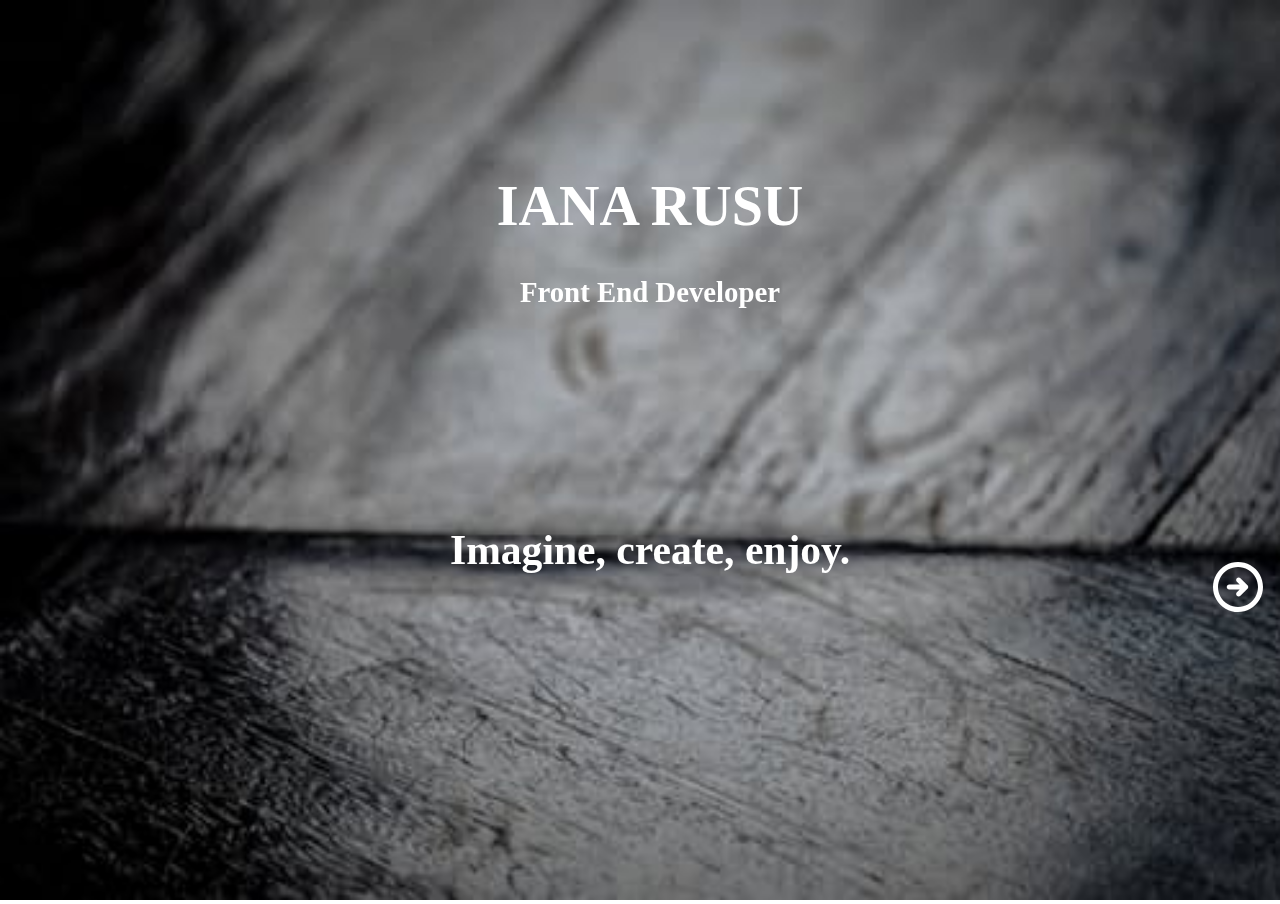
<file: index.html>
<!DOCTYPE html>
<html>
  <head>
    <meta charset="utf-8">
    <link rel="stylesheet" href="styles.css">
    <meta name="viewport" content="width=device-width, initial-scale=1.0">
    <title>Home | Iana Rs</title>
  </head>
  <body>
    <img class="image"src="images/foto6.jpeg" alt="">
  <main class="home-content">
  <div class="home-title">
    <h1 class="name">IANA RUSU</a></h1>
    <h3 class="description">Front End Developer</h3>
  </div>
   <h3 class="second-title">Imagine, create, enjoy.</h3>
   <div class="start-button">
     <a href="portfolio.html"><img class="home-icon"src="images/shape.svg" alt=""></a>
   </div>
   </main>
  </body>
 <script src="js/script.js" charset="utf-8"></script>
</html>
</file>
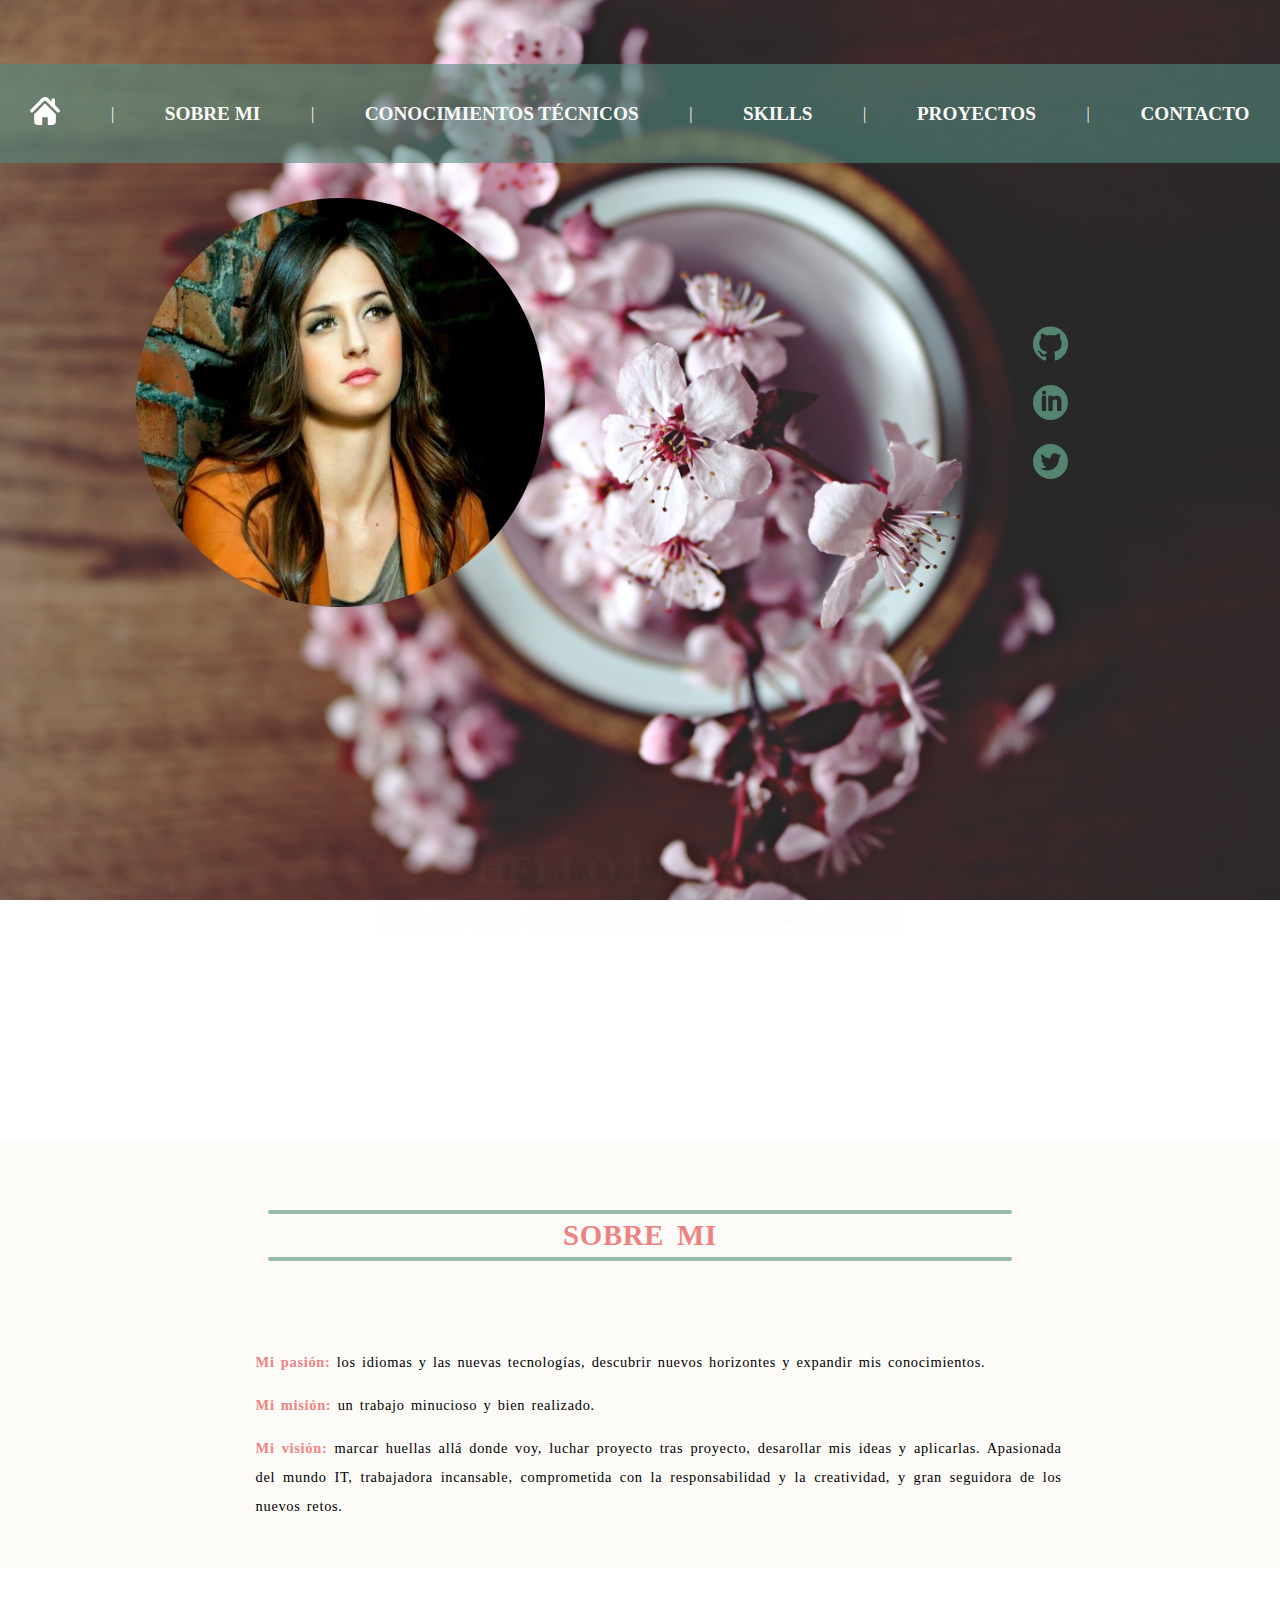
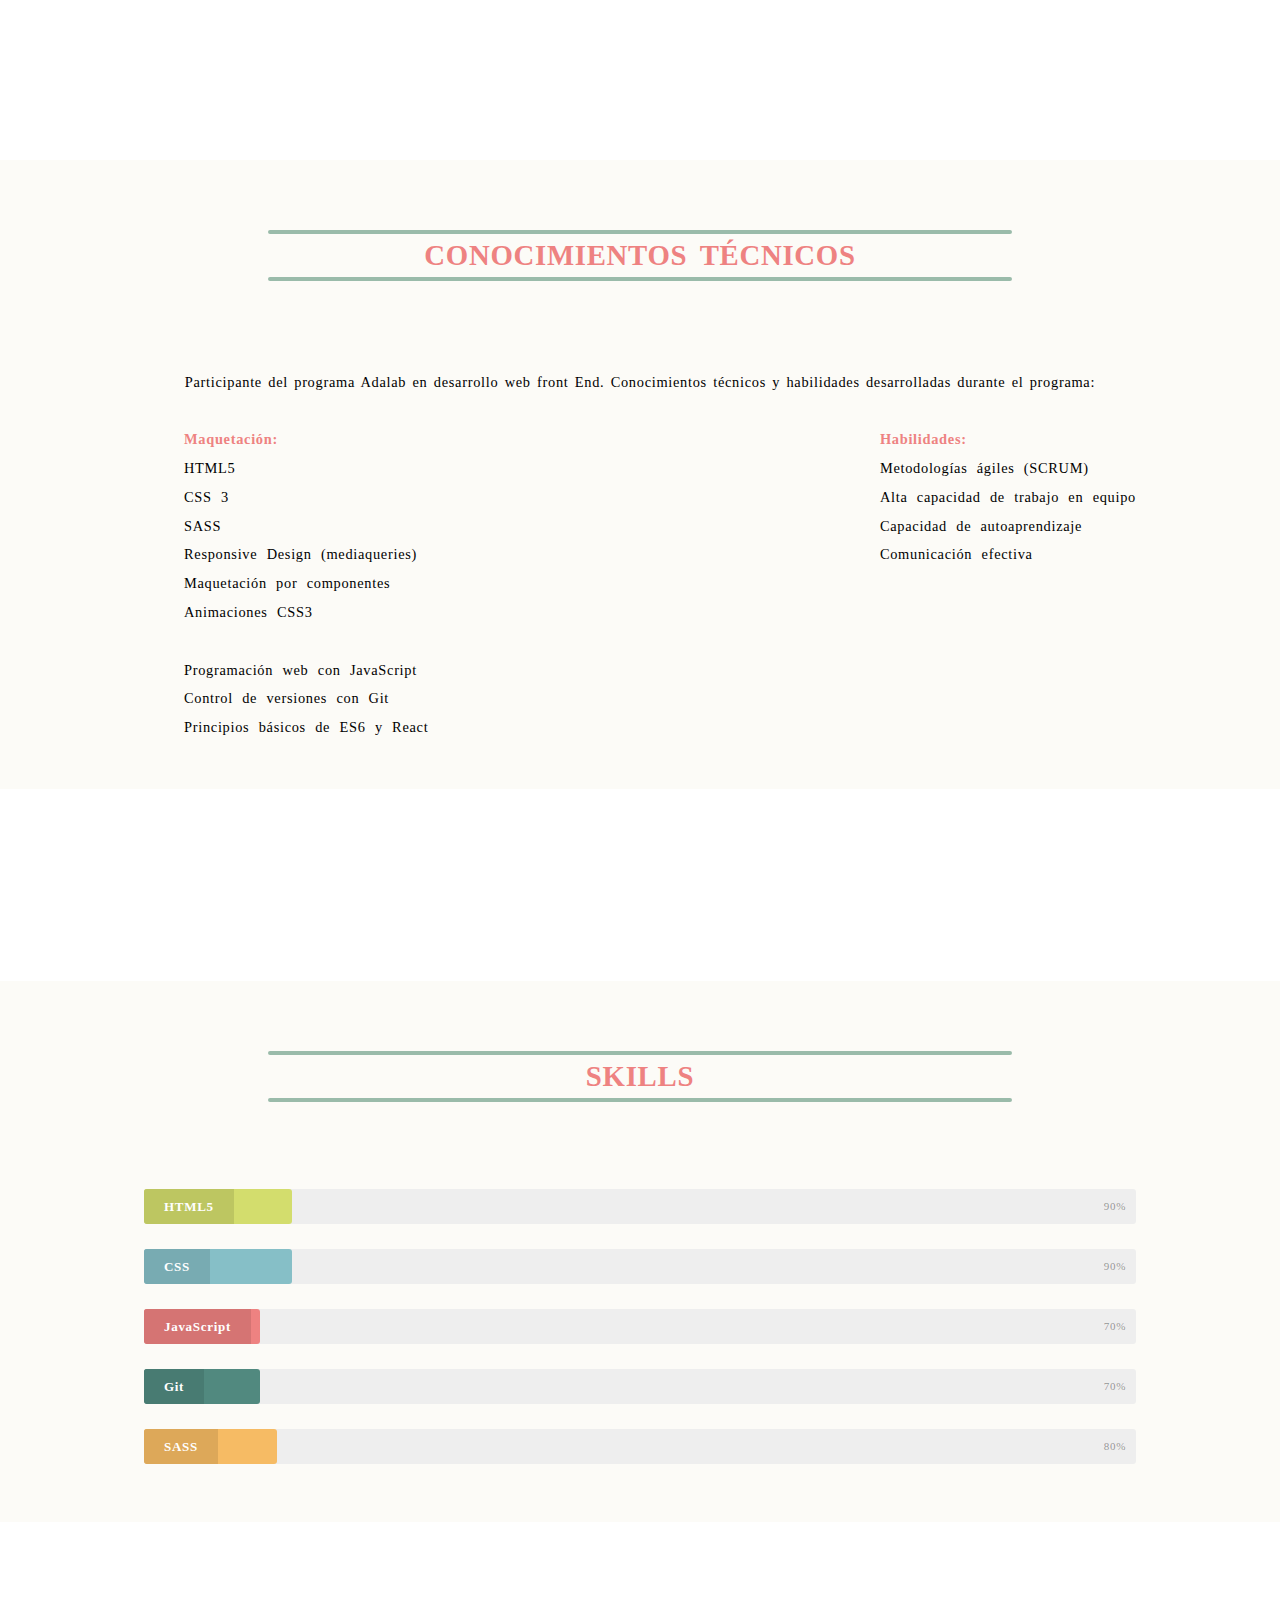
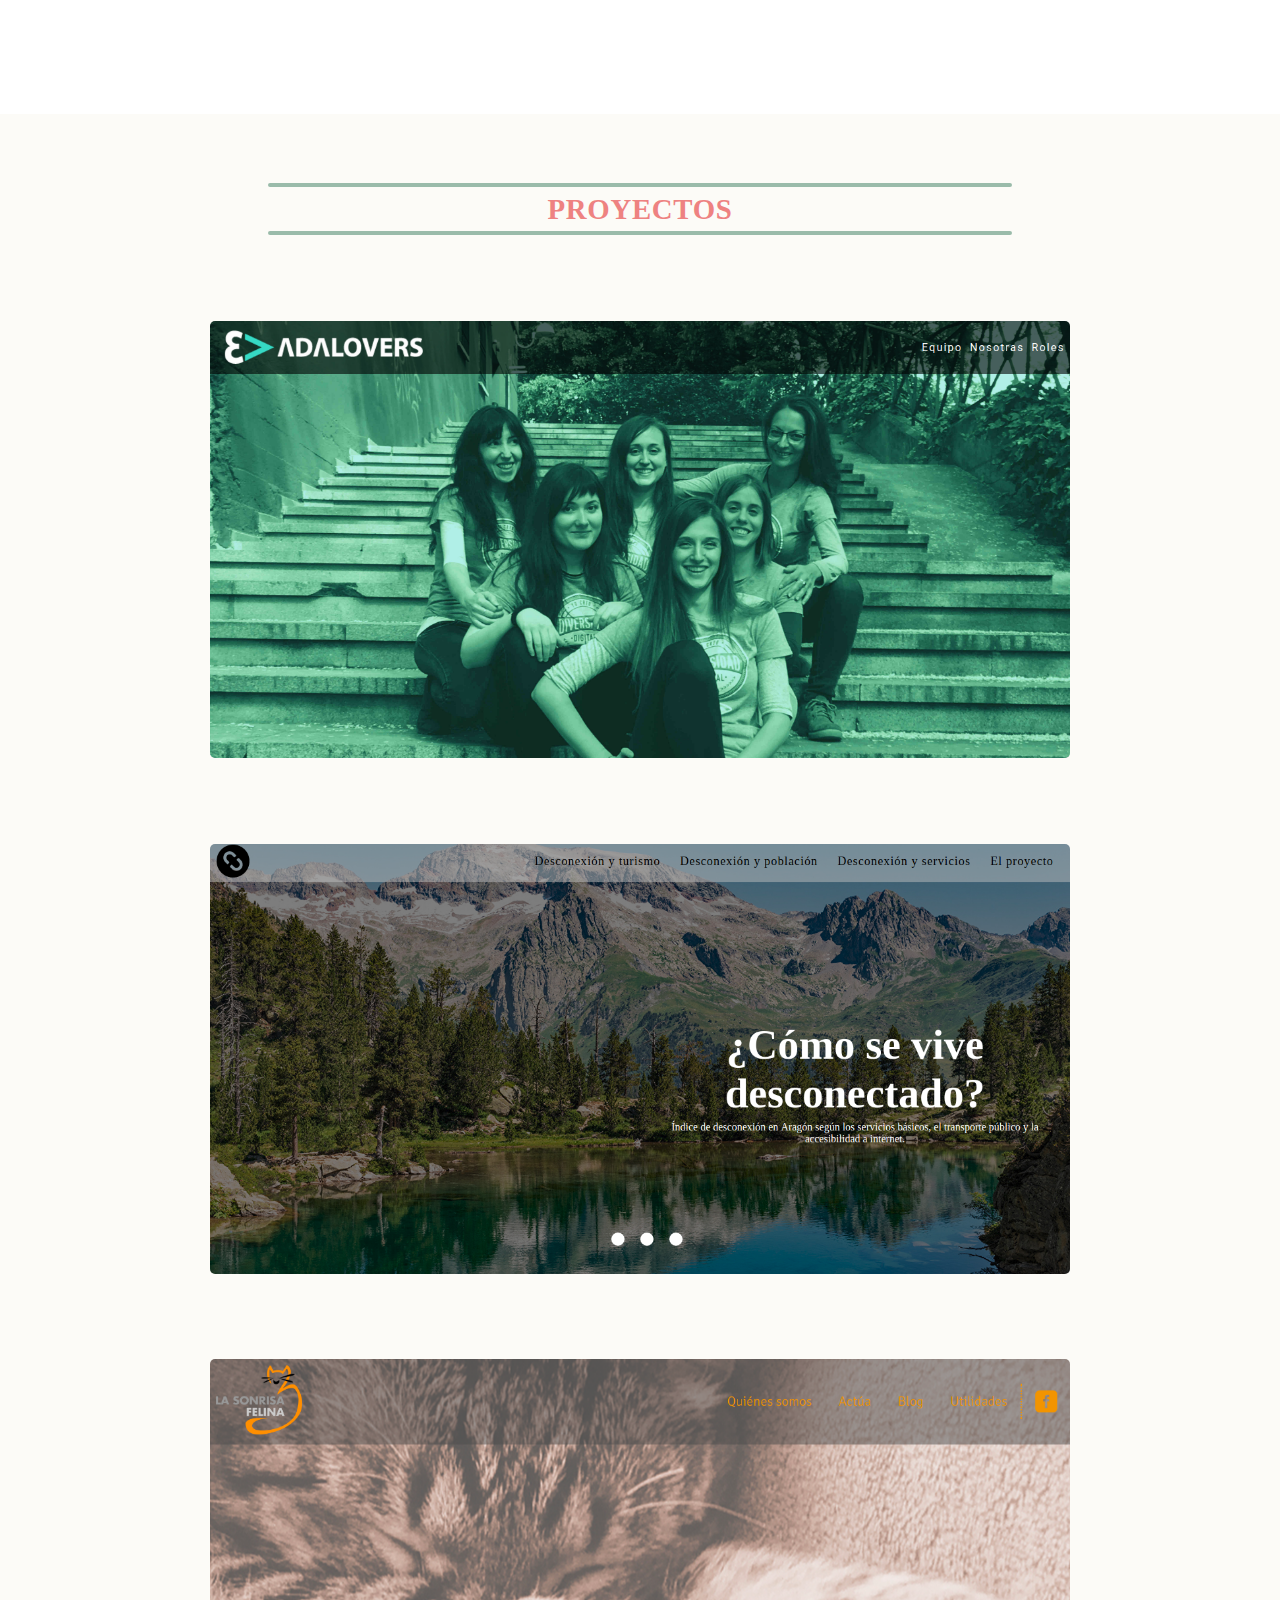
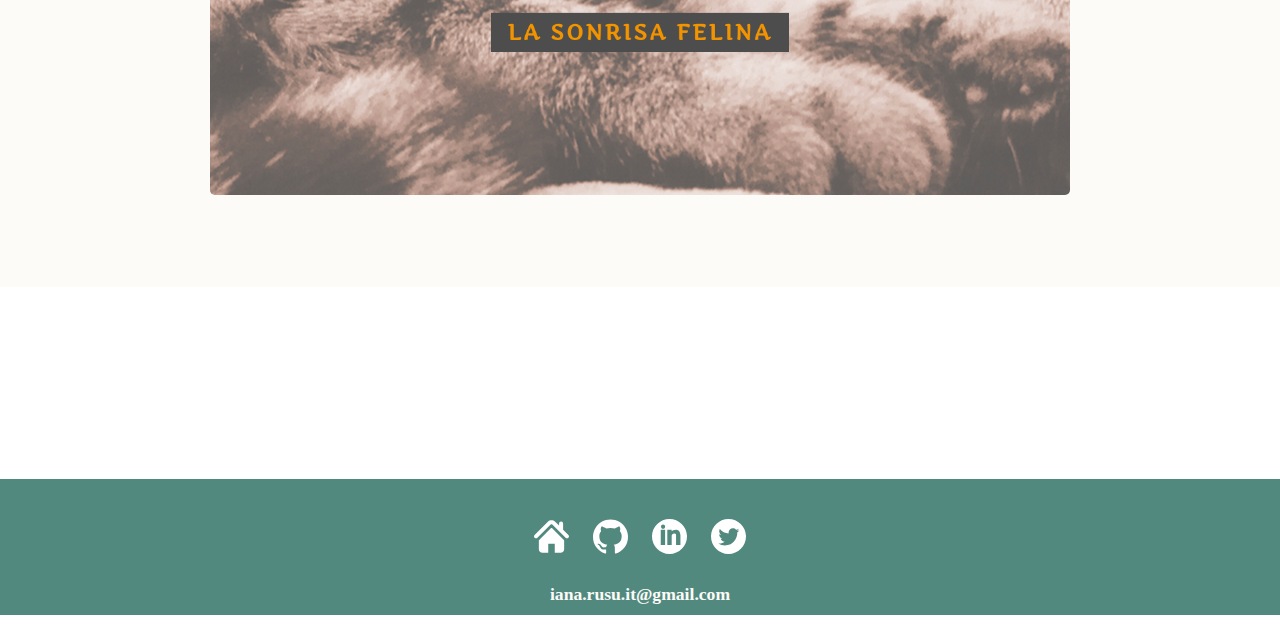
<file: portfolio.html>
<!DOCTYPE html>
<html>
  <head>
    <meta charset="utf-8">
    <link rel="stylesheet" href="styles/index.css">
    <meta name="viewport" content="width=device-width, initial-scale=1.0">
    <title>Iana Rs</title>
  </head>
<body>
<header class="nav">
<div class="first-background"></div>

  <ul class="nav-mobile" id="btn-navShow">
    <li><a href="#about-me">SOBRE MI</a></li>
    <li><a href="#experience">CONOCIMIENTOS TÉCNICOS</a></li>
    <li><a href="#skills">SKILLS</a></li>
    <li><a href="#projects">PROYECTOS</a></li>
    <li><a href="#contact">CONTACTO</a></li>
  </ul>
  <ul class="nav-desktop">
    <li><a href="index.html"><img class="white-home-header-icon"src="images/home-white.svg" alt=""></a></li>|
    <li><a href="#about-me">SOBRE MI</a></li>|
    <li><a href="#experience">CONOCIMIENTOS TÉCNICOS</a></li>|
    <li><a href="#skills">SKILLS</a></li>|
    <li><a href="#projects">PROYECTOS</a></li>|
    <li><a href="#contact">CONTACTO</a></li>
  </ul>
  <div class="btncolor-div">
  <div id="btn-bigMac" class="burguerBtn">
         <span></span>
         <span></span>
         <span></span>
  </div>
 </div>
  <div class="container-img">
   <img class="image" src="images/me.jpg" alt="">
  <ul  class="social-icon-div-header">
    <a href="index.html"><img class="social-icon-header mobile-home-icon"src="images/home-green.svg" alt=""></a>
    <a href="https://github.com/ianars"><img class="social-icon-header"src="images/circle-github.svg" alt=""></a>
    <a href="https://www.linkedin.com/in/iana-rusu/"><img class="social-icon-header"src="images/circle-linkedin.svg" alt=""></a>
    <a href="https://twitter.com/YanaRusu"><img class="social-icon-header"src="images/circle-twitter.svg" alt=""></a>
   </ul>
</div>
<div class="hero">
  <div class="content-title">
    <div class="title-div">
      <h1 class="title">HELLO I'M IANA<br>I LOVE CREATING SPACES</h1>
    </div>
  </div>
</div>
</header>
<main class="all-content">
  <div id="about-me"></div>
 <div class="content aboutme">
    <hr/ class="hr-top">
      <h2 class="title-section">SOBRE MI</h2>
    <hr/ class="hr-bottom">
 <div class="aboutme-div">
  <p class="pharagraph">
    <strong>Mi pasión:</strong> los idiomas y las nuevas tecnologías,
    descubrir nuevos horizontes y expandir mis conocimientos.
  </p>
  <p class="pharagraph">
    <strong>Mi misión:</strong> un trabajo minucioso y bien realizado.
  </p>
  <p class="pharagraph">
    <strong>Mi visión:</strong> marcar huellas allá donde voy, luchar proyecto tras proyecto,
    desarollar mis ideas y aplicarlas. Apasionada del mundo IT, trabajadora incansable,
    comprometida con la responsabilidad y la creatividad, y gran seguidora de los nuevos retos.
  </p>
</div>
</div>
<div id="experience"></div>
<div class="content experience">
  <hr/ class="hr-top">
    <h2 class="title-section">CONOCIMIENTOS TÉCNICOS</h2>
  <hr/ class="hr-bottom">
  <p class="pharagraph">
    Participante del programa Adalab en desarrollo web front End.
    Conocimientos técnicos y habilidades desarrolladas durante el programa:
  </p>
  <div class="c-tecnicos">
  <ul>
    <li><strong>Maquetación:</strong></li>
    <li>HTML5</li>
    <li>CSS 3</li>
    <li>SASS</li>
    <li>Responsive Design (mediaqueries)</li>
    <li>Maquetación por componentes</li>
    <li>Animaciones CSS3</li>
    <br>
    <li>Programación web con JavaScript</li>
    <li>Control de versiones con Git</li>
    <li>Principios básicos de ES6 y React</li>
  </ul>
  <ul>
    <li><strong>Habilidades:</strong></li>
    <li>Metodologías ágiles (SCRUM)</li>
    <li>Alta capacidad de trabajo en equipo</li>
    <li>Capacidad de autoaprendizaje</li>
    <li>Comunicación efectiva</li>
  </ul>
</div>
</div>
<div id="skills"></div>
<div class="content skills">
  <hr/ class="hr-top">
    <h2 class="title-section">SKILLS</h2>
  <hr/ class="hr-bottom">
<div class="skillbar-div">
 <div class="skillbar clearfix " data-percent="89%">
   <div class="skillbar-title" style="background: rgb(211, 221, 109);"><span>HTML5</span></div>
	   <div class="skillbar-bar" style="background: rgb(211, 221, 109);"></div>
	 <div class="skill-bar-percent">90%</div>
 </div>
 <div class="skillbar clearfix " data-percent="89%">
	 <div class="skillbar-title" style="background: #86bfc7;"><span>CSS</span></div>
	   <div class="skillbar-bar" style="background: #86bfc7;"></div>
	 <div class="skill-bar-percent">90%</div>
 </div>
 <div class="skillbar clearfix " data-percent="70%">
	 <div class="skillbar-title" style="background: rgb(238,130,129);"><span>JavaScript</span></div>
	   <div class="skillbar-bar" style="background: rgb(238,130,129);"></div>
	 <div class="skill-bar-percent">70%</div>
 </div>
 <div class="skillbar clearfix " data-percent="70%">
	 <div class="skillbar-title" style="background: rgb(81,137,127);"><span>Git</span></div>
	   <div class="skillbar-bar" style="background: rgb(81,137,127);"></div>
	 <div class="skill-bar-percent">70%</div>
 </div>
 <div class="skillbar clearfix " data-percent="80%">
	 <div class="skillbar-title" style="background: #f6bb64;"><span>SASS</span></div>
	   <div class="skillbar-bar" style="background: #f6bb64;"></div>
	 <div class="skill-bar-percent">80%</div>
 </div>
</div>
</div>
<div id="projects"></div>
<div class="content projects">
  <hr/ class="hr-top">
  <h2 class="title-section">PROYECTOS</h2>
  <hr/ class="hr-bottom">
<div class="all-project-images">
  <div class="container-project">
    <div class="div-img-project" >
      <img class="img-project" src="images/adalovers.png" title="Foto Adalovers" alt="">
        <h3 class="project-title">Adalovers
          <a href="https://adalab.github.io/web_adalovers/"><br><img class="arrow"src="images/arrows.svg" alt=""></a>
        </h3>
      <div class="text-project">Primer proyecto grupal en Adalab. Página web de nuestro equipo.</div>
    </div>
  </div>
  <div class="container-project">
    <div class="div-img-project" >
      <img class="img-project" src="images/desconectados.png" title="Foto Desconectados" alt="">
        <h3 class="project-title">Desconectados
          <a href="https://adalab.github.io/Ninjas-in-Pyjamas/"><br><img class="arrow"src="images/arrows.svg" alt=""></a>
        </h3>
      <div class="text-project">Página web para el grupo de periodistas de datos de Medialab Prado.</div>
    </div>
  </div>
  <div class="container-project">
    <div class="div-img-project" >
      <img class="img-project" src="images/lasonrisafelina.png" title="Foto La Sonrisa Felina" alt="">
        <h3 class="project-title">La Sonrisa Felina
          <a href="https://adalab.github.io/laSonrisaFelina/"><br><img class="arrow"src="images/arrows.svg" alt=""></a>
        </h3>
      <div class="text-project3">  Proyecto en colaboración con CODESAI, para "La Sonrisa Felina".</div>
    </div>
    </div>
  </div>
</div>
<div id="contact"></div>
<footer class="contact">
<div  class="social-icon-div">
   <a href="index.html"><img class="social-icon"src="images/home-white.svg" alt=""></a>
   <a href="https://github.com/ianars"><img class="social-icon"src="images/github.svg" alt=""></a>
   <a href="https://www.linkedin.com/in/iana-rusu/"><img class="social-icon"src="images/linkedin.svg" alt=""></a>
   <a href="https://twitter.com/YanaRusu"><img class="social-icon"src="images/twitter.svg" alt=""></a>
 </div>
   <ul>
    <li>iana.rusu.it@gmail.com</li>
   </ul>
</footer>
<span class="up-page"><img class="up-image" src="images/arroww.svg" alt="Icono subida"></span>
</main>
<script type="text/javascript" src="https://code.jquery.com/jquery-3.2.1.min.js"></script>
<script src="js/main.js" charset="utf-8"></script>
  </body>
</html>
</file>
<file: styles.css>
* {
  -webkit-box-sizing: border-box;
          box-sizing: border-box; }

html,
body {
  background-image: url(images/xx.jpeg);
  background-size: cover;
  width: 100%;
  margin: 0;
  padding: 0;
  height: 100%;
  position: relative;
  overflow: hidden; }

.image {
  width: 100%;
  height: 100vh;
  display: none; }

.home-content {
  position: absolute;
  color: white;
  text-align: center;
  width: 100%;
  top: 100px; }

.name {
  font-size: 3em;
  margin-top: 17%; }

.description {
  font-size: 1.7em; }

.second-title {
  font-size: 2em;
  margin-top: 25%; }

a {
  text-decoration: none; }

.start-button {
  margin-left: 80%;
  top: 107%;
  width: 50px;
  display: block;
  position: absolute; }

.home-icon {
  width: 50px;
  position: absolute; }

@media (min-width: 768px) {
  .home-content {
    width: 100%;
    margin: 10px; }

  .name {
    font-size: 3.3em;
    margin-top: 5%; }

  .description {
    font-size: 2em; }

  .second-title {
    font-size: 2.3em;
    margin-top: 22%; }

  .start-button {
    margin-left: 84%;
    margin-top: -4%; } }
@media (min-width: 1024px) {
  .name {
    font-size: 3.5em;
    margin-top: 5%; }

  .description {
    font-size: 1.8em; }

  .second-title {
    font-size: 2.6em;
    margin-top: 17%; }

  .start-button {
    margin-left: 92%;
    margin-top: -7%; } }

/*# sourceMappingURL=styles.css.map */
</file>
<file: styles/index.css>
.title {
  color: #fcfbf7;
  font-size: 1.7em;
  text-shadow: 0px 2px 3px #2d2d2d;
  text-align: center;
  margin-top: 20%; }

.title-section {
  color: #ee8281;
  font-size: 1.6em;
  width: 100%;
  text-align: center;
  margin: 0; }

.project-title {
  text-align: center; }

.text-project {
  text-align: center; }

.text-project3 {
  text-align: center; }

.pharagraph {
  word-spacing: 2px; }

@media (min-width: 768px) {
  .title {
    margin-top: 11%;
    font-size: 2.2em; }

  .project-title {
    margin-top: -38%;
    margin-left: 64%;
    margin-bottom: 13%; }

  .project-title3 {
    margin-top: -33%; }

  .text-project {
    margin-left: auto;
    margin-right: auto;
    margin-top: -4%;
    width: 88%;
    letter-spacing: 0.9px;
    word-spacing: 0.9px;
    text-align: center;
    line-height: 1.8em; }

  .text-project3 {
    display: block;
    margin-left: auto;
    margin-right: auto;
    margin-top: -4%;
    margin-bottom: 10px;
    width: 85%;
    letter-spacing: 0.9px;
    word-spacing: 0.9px;
    line-height: 1.8em; } }
@media (min-width: 1024px) {
  .title {
    margin-top: 0;
    font-size: 2.5em; }

  .title-section {
    font-size: 2em; }

  .project-title {
    margin-top: -29%; }

  .project-title3 {
    margin-top: -29%; }

  .experience p {
    text-align: center; } }
* {
  -webkit-box-sizing: border-box;
          box-sizing: border-box; }

html,
body {
  background: url(../images/foto6.jpeg);
  background-repeat: no-repeat;
  background-attachment: fixed;
  background-size: cover;
  width: 100%;
  height: auto;
  margin: 0;
  padding: 0; }

.btncolor-div {
  background-color: #51897f;
  border-radius: 5px;
  height: 44px;
  width: 65px;
  margin-left: 78%;
  margin-top: 7%;
  position: absolute; }

.burguerBtn {
  width: 30px;
  height: 29px;
  -webkit-transform: rotate(0deg);
          transform: rotate(0deg);
  -webkit-transition: .5s ease-in-out;
  transition: .5s ease-in-out;
  cursor: pointer;
  margin-left: 21px; }

.burguerBtn span {
  display: block;
  position: absolute;
  height: 3px;
  width: 80%;
  background-color: #fcfbf7;
  border-radius: 1.3px;
  -webkit-transform: rotate(0deg);
          transform: rotate(0deg);
  -webkit-transition: .25s ease-in-out;
  transition: .25s ease-in-out; }

.burguerBtn span:nth-child(1) {
  top: 12px; }

.burguerBtn span:nth-child(2) {
  top: 21px; }

.burguerBtn span:nth-child(3) {
  bottom: -4px; }

.burguerBtn.open span:nth-child(1) {
  top: 63%;
  -webkit-transform: rotate(135deg);
          transform: rotate(135deg); }

.burguerBtn.open span:nth-child(2) {
  opacity: 0;
  left: -60px; }

.burguerBtn.open span:nth-child(3) {
  bottom: 23%;
  -webkit-transform: rotate(-135deg);
          transform: rotate(-135deg); }

@media (min-width: 768px) {
  .btncolor-div {
    display: none; } }
.container-img {
  width: 82%;
  margin-left: auto;
  margin-right: auto;
  margin-top: 30%;
  margin-bottom: 10%; }

.image {
  border-radius: 50%;
  width: 80vw;
  height: 80vw; }

.arrow {
  width: 22px;
  margin-top: 2%; }

.container-project {
  width: 100%;
  height: auto;
  margin: 10px auto;
  padding-bottom: 10%;
  padding-top: 2%; }

.div-img-project {
  display: block; }

.div-img-project .img-project {
  border-radius: 5px;
  display: block;
  margin-left: auto;
  margin-right: auto;
  width: 95%; }

.up-image {
  width: 100%; }

@media (min-width: 768px) {
  .all-project-images {
    display: -webkit-box;
    display: -ms-flexbox;
    display: flex;
    -webkit-box-orient: vertical;
    -webkit-box-direction: normal;
        -ms-flex-direction: column;
            flex-direction: column; }

  .container-project {
    width: 100%;
    height: auto;
    padding-bottom: 3%; }

  .container-img {
    width: 70%;
    margin-left: 5%;
    margin-top: 24%;
    padding-bottom: 20%; }

  .div-img-project .img-project {
    -webkit-transform: translate(0px, 0px) scale(1);
            transform: translate(0px, 0px) scale(1);
    -webkit-transition: all 0s ease 0s;
    transition: all 0s ease 0s;
    -webkit-transition: all 500ms ease-in-out;
    transition: all 500ms ease-in-out; }

  .div-img-project:hover .img-project {
    -webkit-transform: translate(-50px, -50px) scale(0.5);
            transform: translate(-50px, -50px) scale(0.5); }

  .image {
    width: 45vw;
    height: 45vw; }

  .mobile-home-icon {
    display: none; }

  .white-home-header-icon {
    width: 24px; }

  .div-img-project {
    width: 75%;
    margin: 0 auto; }

  .div-img-project {
    padding: 3%; } }
@media (min-width: 1024px) {
  .white-home-header-icon {
    width: 30px; }

  .container-img {
    margin-top: 20%; }

  .image {
    width: 32vw;
    height: 32vw;
    margin-top: -6.5%;
    margin-left: 8%; }

  .container-project {
    width: 100%;
    margin: 0; }

  .div-img-project {
    margin-bottom: 7%;
    padding: 1%; } }
.nav {
  width: 100%; }

.nav-mobile {
  display: none; }

.listShow {
  display: block;
  position: absolute;
  right: 0px;
  background-color: rgba(148, 193, 180, 0.8);
  z-index: 5;
  color: #fcfbf7;
  width: 100%;
  -webkit-animation: fall-down 1s;
          animation: fall-down 1s;
  top: 12.5%;
  font-size: 1.2em;
  padding: 10px; }

@-webkit-keyframes fall-down {
  0% {
    -webkit-transform: translateY(-100%);
            transform: translateY(-100%); }
  100% {
    -webkit-transform: translateY(0);
            transform: translateY(0); } }

@keyframes fall-down {
  0% {
    -webkit-transform: translateY(-100%);
            transform: translateY(-100%); }
  100% {
    -webkit-transform: translateY(0);
            transform: translateY(0); } }
.nav li {
  border-bottom: 2px solid rgba(255, 244, 244, 0.8);
  font-weight: bold;
  padding: 10px; }

.nav li:last-child {
  border-bottom: none; }

.nav li a {
  text-decoration: none;
  color: #fcfbf7; }

.nav-desktop {
  -webkit-box-align: center;
      -ms-flex-align: center;
          align-items: center;
  display: none; }

@media (min-width: 768px) {
  .nav-desktop {
    background-color: rgba(81, 137, 127, 0.6);
    color: white;
    display: -webkit-box;
    display: -ms-flexbox;
    display: flex;
    -ms-flex-pack: distribute;
        justify-content: space-around;
    margin-top: -18%;
    position: absolute;
    width: 100%;
    height: 10vh;
    padding: 0; }

  .nav li {
    border-bottom: none;
    list-style: none; }

  .nav li a:hover {
    color: #b5e0d8; } }
@media (min-width: 1024px) {
  .nav-desktop {
    height: 11vh;
    margin-top: -15%; }

  .nav li a {
    font-weight: bold;
    font-size: 1.2em; } }
.first-background {
  background-color: #51897f;
  width: 100%;
  height: 3vh; }

.hero {
  height: 100%; }
  .hero .content-title {
    width: 100%;
    height: 100%; }
    .hero .content-title .title-div {
      top: 55%;
      width: 100%;
      -webkit-transform: translate(0%, -50%);
              transform: translate(0%, -50%);
      text-align: center;
      opacity: 0; }

.social-icon-div-header {
  display: -webkit-box;
  display: -ms-flexbox;
  display: flex;
  -webkit-box-pack: center;
      -ms-flex-pack: center;
          justify-content: center;
  padding: 0;
  margin-top: 10%; }

.social-icon-header {
  width: 55px;
  padding: 10px; }

@media (min-width: 768px) {
  .first-background {
    display: none; }

  .social-icon-div-header {
    -webkit-box-orient: vertical;
    -webkit-box-direction: normal;
        -ms-flex-direction: column;
            flex-direction: column;
    margin-left: 122%;
    margin-top: -50%; } }
@media (min-width: 1024px) {
  .social-icon-div-header {
    margin-top: -33%;
    margin-left: 107%; } }
.contact {
  background-color: #51897f;
  color: #fcfbf7;
  width: 100%;
  height: 100%;
  max-height: 300px;
  margin-top: 15%;
  text-align: center; }

.contact ul {
  padding: 0; }

.social-icon {
  width: 50px;
  padding: 10px; }

.social-icon-div {
  width: 100%;
  padding-top: 25px; }

.contact p {
  display: inline; }

.contact li {
  font-size: 1em;
  list-style: none;
  font-weight: bold; }

@media (min-width: 1024px) {
  .social-icon-div {
    padding-top: 30px; }

  .social-icon {
    width: 55px; }

  .contact li {
    font-size: 1.1em;
    padding-bottom: 10px; } }
.content {
  background-color: #fcfbf7;
  border-radius: 4px;
  font-size: 0.9em;
  height: auto;
  letter-spacing: 0.7px;
  line-height: 2em;
  margin-top: 6%;
  margin-bottom: 15%;
  margin-left: auto;
  margin-right: auto;
  padding: 20px 20px 33px 20px;
  text-align: justify;
  width: 95%;
  word-spacing: 5px; }

.hr-top {
  border: 2px solid #9abbaa;
  border-radius: 300px;
  width: 100%;
  margin-top: 10%; }

.hr-bottom {
  border: 2px solid #9abbaa;
  border-radius: 300px;
  width: 100%;
  margin-bottom: 15%; }

strong {
  color: #ee8281; }

.experience li {
  list-style: none; }

.skillbar {
  position: relative;
  display: block;
  margin-bottom: 15px;
  width: 100%;
  background: #eee;
  height: 35px;
  border-radius: 3px;
  -webkit-transition: 0.4s linear;
  transition: 0.4s linear;
  -webkit-transition-property: width, background-color;
  transition-property: width, background-color; }

.skillbar-title {
  position: absolute;
  top: 0;
  left: 0;
  font-weight: bold;
  font-size: 13px;
  color: #fff;
  background: #6adcfa;
  border-top-left-radius: 3px;
  border-bottom-left-radius: 4px; }

.skillbar-title span {
  display: block;
  background: rgba(0, 0, 0, 0.1);
  padding: 0 20px;
  height: 35px;
  line-height: 35px;
  border-top-left-radius: 3px;
  border-bottom-left-radius: 3px; }

.skillbar-bar {
  height: 35px;
  width: 0px;
  background: #6adcfa;
  border-radius: 3px; }

.skill-bar-percent {
  position: absolute;
  right: 10px;
  top: 0;
  font-size: 11px;
  height: 35px;
  line-height: 35px;
  color: #444;
  color: rgba(0, 0, 0, 0.4); }

.up-page {
  width: 40px;
  position: fixed;
  display: none;
  bottom: 132px;
  right: 10px;
  cursor: pointer;
  z-index: 98; }

@media (min-width: 768px) {
  .content {
    border-radius: 0;
    width: 100%;
    margin-top: 15%; }

  .hr-top {
    width: 60%;
    margin-top: 4%; }

  .hr-bottom {
    width: 60%;
    margin-bottom: 4%; }

  .c-tecnicos {
    display: -webkit-box;
    display: -ms-flexbox;
    display: flex;
    -webkit-box-pack: justify;
        -ms-flex-pack: justify;
            justify-content: space-between; }

  .aboutme .hr-bottom {
    margin-bottom: 7%; }

  .skills .hr-bottom {
    margin-bottom: 7%; }

  .experience .hr-bottom {
    margin-bottom: 7%; }

  .up-page {
    width: 45px;
    bottom: 20%; } }
@media (min-width: 1024px) {
  .content {
    margin-top: 12%; }

  .aboutme-div {
    width: 65%;
    margin-left: 19%; }

  .c-tecnicos {
    width: 80%;
    margin-left: auto;
    margin-right: auto; }

  .skillbar {
    margin-bottom: 25px; }

  .skillbar-div {
    width: 80%;
    margin-left: auto;
    margin-right: auto; }

  .projects .hr-bottom {
    margin-bottom: 4%; }

  .up-page {
    width: 50px;
    bottom: 25%; } }

/*# sourceMappingURL=index.css.map */
</file>
